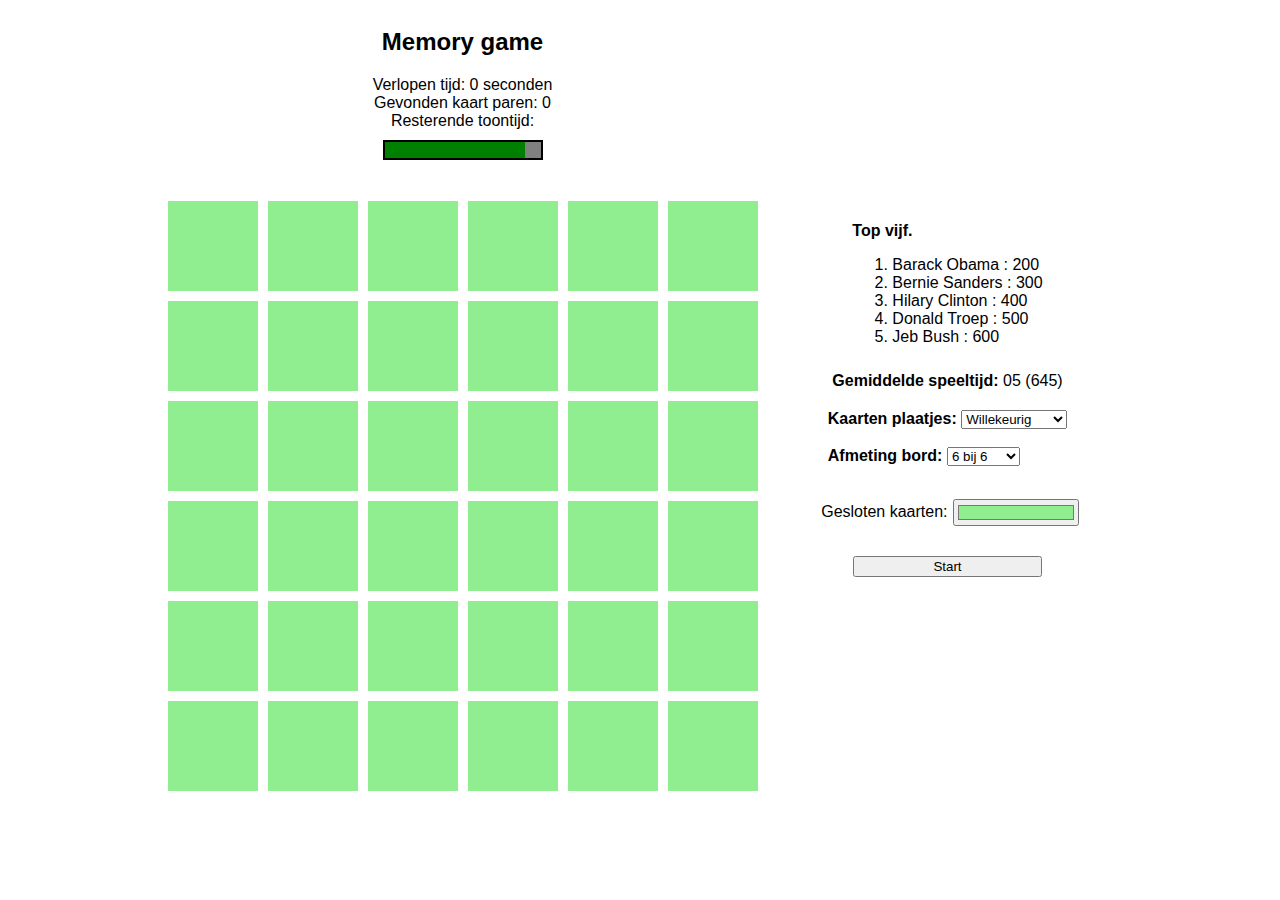
<file: index.html>
<!DOCTYPE html>
<html xmlns="http://www.w3.org/1999/html">
    <head>
        <title>Memory</title>
        <script type="text/javascript" src="scripts/static.js"></script>
        <link href="styles/general.css" type="text/css" rel="stylesheet">
        <meta name="viewport" content="width=device-width, initial-scale=1">
    </head>
    <body>
        <div aria-hidden="true" id="victory" class="screen-cover">
            <div id="win-text"></div>
        </div>
        <div aria-hidden="true" id="loading" class="screen-cover">
            <div id="loading-text"></div>
        </div>
        <div class="container">
            <div class="game_section">
                <div class="game_info text_center">
                    <h2>Memory game</h2>
                    <p id="timer" class="remove-margin">Verlopen tijd: 0 seconden</p>
                    <p id="found-pairs" class="remove-margin">Gevonden kaart paren: 0</p>
                    <label for="rest_time" class="remove-margin">Resterende toontijd:</label>
                    <br>
                    <progress id="rest_time" value="90" max="100" aria-label="Resterende toontijd voor kaarten die open zijn" aria-valuenow="90" aria-valuemax="100"></progress>
                </div>
                <div aria-label="Container waar alle kaarten in staan" class="card_container text_center">
                    <div aria-label="Kaart 1" class="card_closed memory_cards">
                    </div>

                    <div aria-label="Kaart 2" class="card_closed memory_cards">
                    </div>

                    <div aria-label="Kaart 3" class="card_closed memory_cards">
                    </div>

                    <div aria-label="Kaart 4" class="card_closed memory_cards">
                    </div>

                    <div aria-label="Kaart 5" class="card_closed memory_cards">
                    </div>

                    <div aria-label="Kaart 6" class="card_closed memory_cards">
                    </div>

                    <div aria-label="Kaart 7" class="card_closed memory_cards">
                    </div>

                    <div aria-label="Kaart 8" class="card_closed memory_cards">
                    </div>

                    <div aria-label="Kaart 9" class="card_closed memory_cards">
                    </div>

                    <div aria-label="Kaart 10" class="card_closed memory_cards">
                    </div>

                    <div aria-label="Kaart 11" class="card_closed memory_cards">
                    </div>

                    <div aria-label="Kaart 12" class="card_closed memory_cards">
                    </div>

                    <div aria-label="Kaart 13" class="card_closed memory_cards">
                    </div>

                    <div aria-label="Kaart 14" class="card_closed memory_cards">
                    </div>

                    <div aria-label="Kaart 15" class="card_closed memory_cards">
                    </div>

                    <div aria-label="Kaart 16" class="card_closed memory_cards">
                    </div>

                    <div aria-label="Kaart 17" class="card_closed memory_cards">
                    </div>

                    <div aria-label="Kaart 18"  class="card_closed memory_cards">
                    </div>

                    <div aria-label="Kaart 19" class="card_closed memory_cards">
                    </div>

                    <div aria-label="Kaart 20" class="card_closed memory_cards">
                    </div>

                    <div aria-label="Kaart 21" class="card_closed memory_cards">
                    </div>

                    <div aria-label="Kaart 22"  class="card_closed memory_cards">
                    </div>

                    <div aria-label="Kaart 23" class="card_closed memory_cards">
                    </div>

                    <div aria-label="Kaart 24" class="card_closed memory_cards">
                    </div>

                    <div aria-label="Kaart 25" class="card_closed memory_cards">
                    </div>

                    <div aria-label="Kaart 26" class="card_closed memory_cards">
                    </div>

                    <div aria-label="Kaart 27" class="card_closed memory_cards">
                    </div>

                    <div aria-label="Kaart 28" class="card_closed memory_cards">
                    </div>

                    <div aria-label="Kaart 29" class="card_closed memory_cards">
                    </div>

                    <div aria-label="Kaart 30" class="card_closed memory_cards">
                    </div>

                    <div aria-label="Kaart 31" class="card_closed memory_cards">
                    </div>

                    <div aria-label="Kaart 32" class="card_closed memory_cards">
                    </div>

                    <div aria-label="Kaart 33" class="card_closed memory_cards">
                    </div>

                    <div aria-label="Kaart 34" class="card_closed memory_cards">
                    </div>

                    <div aria-label="Kaart 35" class="card_closed memory_cards">
                    </div>

                    <div aria-label="Kaart 36" class="card_closed memory_cards">
                    </div>
                </div>
            </div>
            <div aria-label="Sectie voor alle settings en top vijf score" class="settings_section">
                <div class="settings_container">
                    <div class="top_five">
                        <b>Top vijf.</b>
                        <ol>
                            <li>Barack Obama : 200</li>
                            <li>Bernie Sanders : 300</li>
                            <li>Hilary Clinton : 400</li>
                            <li>Donald Troep : 500</li>
                            <li>Jeb Bush : 600</li>
                        </ol>
                    </div>
                    <div class="avg_playtime">
                        <label for="average_playtime"><b>Gemiddelde speeltijd:</b></label> <span id="average_playtime">05 (645)</span>
                    </div>
                    <div class="board_setting">
                        <div class="setting_spacing">
                            <label aria-label="Optie om de kaarten plaatjes te selecteren" for="images"><b>Kaarten plaatjes:</b></label>
                            <select name="images" id="images">
                                <option value="0">Willekeurig</option>
                                <option value="1">Honden</option>
                                <option value="2">Katten</option>
                                <option value="3">Lorem picsum</option>
                            </select>
                        </div>
                        <br>
                        <div class="setting_spacing">
                            <label aria-label="Optie om bord groote aan te passen" for="board_size"><b>Afmeting bord:</b></label>
                            <select name="board_size" id="board_size">
                                <option value="small">3 bij 3</option>
                                <option value="medium" selected="selected">6 bij 6</option>
                                <option value="big">12 bij 12</option>
                            </select>
                        </div>
                        <br>
                    </div>
                    <div class="color_section">
                        <label aria-label="Kleur kiezer voor gesloten kaarten" for="closed_card_color">Gesloten kaarten:</label>
                        <input aria-valuenow="#90EE90" type="color" id="closed_card_color" class="card_color" value="#90EE90">
                    </div>
                    <div class="game_start_section">
                        <button aria-label="Knop om het spel te starten" type="button" class="start_button" data-message="Deze knop start het spel.">Start</button>
                    </div>
                </div>
            </div>
        </div>
    </body>
</html>
</file>
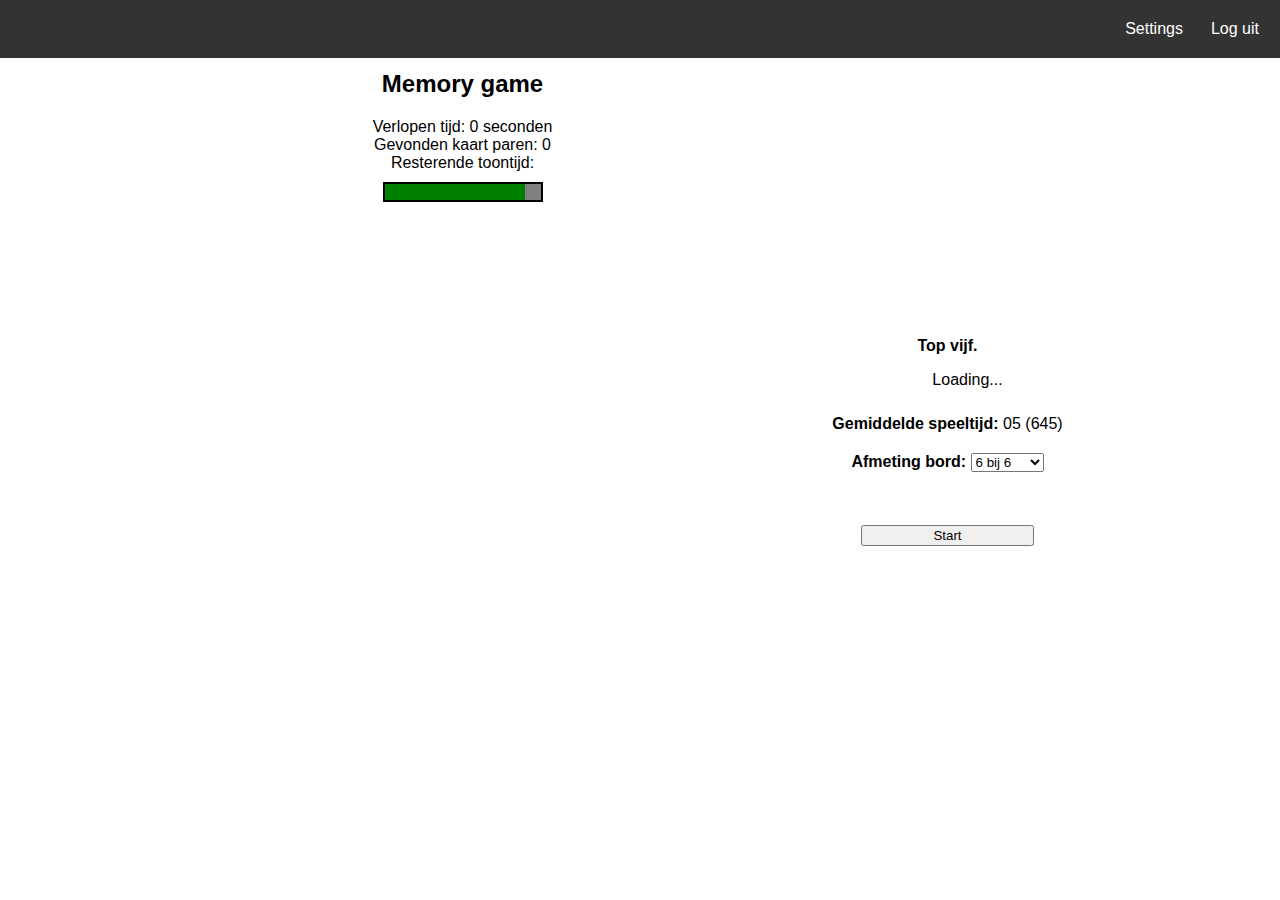
<file: game.html>
<!DOCTYPE html>
<html lang="en">
    <head>
        <title>Memory</title>
        <script type="text/javascript" src="scripts/game.js"></script>
        <link href="styles/game.css" type="text/css" rel="stylesheet">
        <meta charset="UTF-8">
        <meta name="viewport" content="width=device-width, initial-scale=1">
    </head>
    <body>
        <div aria-hidden="true" id="victory" class="screen-cover">
            <div id="win-text"></div>
        </div>
        <div aria-hidden="true" id="loading" class="screen-cover">
            <div id="loading-text"></div>
        </div>
        <div id="menu-area">
            <a aria-label="Log uit en ga terug naar de login scherm" class="active" href="/login.html">Log uit</a>
            <a aria-label="Settings bekijken en aanpassen" class="active" href="/settings.html">Settings</a>
        </div>
        <div class="container">
            <div class="game_section">
                <div class="game_info text_center">
                    <h2>Memory game</h2>
                    <p id="timer" class="remove-margin">Verlopen tijd: 0 seconden</p>
                    <p id="found-pairs" class="remove-margin">Gevonden kaart paren: 0</p>
                    <label for="rest_time" class="remove-margin">Resterende toontijd:</label>
                    <br>
                    <progress id="rest_time" value="90" max="100" aria-label="Resterende toontijd voor kaarten die open zijn" aria-valuenow="90" aria-valuemax="100"></progress>
                </div>
                <div aria-label="Container waar alle kaarten in staan" class="card_container text_center">
                    <div aria-label="Kaart 1" class="card_closed memory_cards">
                    </div>

                    <div aria-label="Kaart 2" class="card_closed memory_cards">
                    </div>

                    <div aria-label="Kaart 3" class="card_closed memory_cards">
                    </div>

                    <div aria-label="Kaart 4" class="card_closed memory_cards">
                    </div>

                    <div aria-label="Kaart 5" class="card_closed memory_cards">
                    </div>

                    <div aria-label="Kaart 6" class="card_closed memory_cards">
                    </div>

                    <div aria-label="Kaart 7" class="card_closed memory_cards">
                    </div>

                    <div aria-label="Kaart 8" class="card_closed memory_cards">
                    </div>

                    <div aria-label="Kaart 9" class="card_closed memory_cards">
                    </div>

                    <div aria-label="Kaart 10" class="card_closed memory_cards">
                    </div>

                    <div aria-label="Kaart 11" class="card_closed memory_cards">
                    </div>

                    <div aria-label="Kaart 12" class="card_closed memory_cards">
                    </div>

                    <div aria-label="Kaart 13" class="card_closed memory_cards">
                    </div>

                    <div aria-label="Kaart 14" class="card_closed memory_cards">
                    </div>

                    <div aria-label="Kaart 15" class="card_closed memory_cards">
                    </div>

                    <div aria-label="Kaart 16" class="card_closed memory_cards">
                    </div>

                    <div aria-label="Kaart 17" class="card_closed memory_cards">
                    </div>

                    <div aria-label="Kaart 18"  class="card_closed memory_cards">
                    </div>

                    <div aria-label="Kaart 19" class="card_closed memory_cards">
                    </div>

                    <div aria-label="Kaart 20" class="card_closed memory_cards">
                    </div>

                    <div aria-label="Kaart 21" class="card_closed memory_cards">
                    </div>

                    <div aria-label="Kaart 22"  class="card_closed memory_cards">
                    </div>

                    <div aria-label="Kaart 23" class="card_closed memory_cards">
                    </div>

                    <div aria-label="Kaart 24" class="card_closed memory_cards">
                    </div>

                    <div aria-label="Kaart 25" class="card_closed memory_cards">
                    </div>

                    <div aria-label="Kaart 26" class="card_closed memory_cards">
                    </div>

                    <div aria-label="Kaart 27" class="card_closed memory_cards">
                    </div>

                    <div aria-label="Kaart 28" class="card_closed memory_cards">
                    </div>

                    <div aria-label="Kaart 29" class="card_closed memory_cards">
                    </div>

                    <div aria-label="Kaart 30" class="card_closed memory_cards">
                    </div>

                    <div aria-label="Kaart 31" class="card_closed memory_cards">
                    </div>

                    <div aria-label="Kaart 32" class="card_closed memory_cards">
                    </div>

                    <div aria-label="Kaart 33" class="card_closed memory_cards">
                    </div>

                    <div aria-label="Kaart 34" class="card_closed memory_cards">
                    </div>

                    <div aria-label="Kaart 35" class="card_closed memory_cards">
                    </div>

                    <div aria-label="Kaart 36" class="card_closed memory_cards">
                    </div>
                </div>
            </div>
                <div aria-label="Sectie voor alle settings en top vijf score" class="settings_section">
                <div class="settings_container">
                    <div class="top_five">
                        <b>Top vijf.</b>
                        <ol id="players-top">
                            Loading...
                        </ol>
                    </div>
                    <div class="avg_playtime">
                        <label for="average_playtime"><b>Gemiddelde speeltijd:</b></label> <span id="average_playtime">05 (645)</span>
                    </div>
                    <div class="board_setting">
                        <div class="setting_spacing">
                            <label aria-label="Optie om bord groote aan te passen" for="board_size"><b>Afmeting bord:</b></label>
                            <select name="board_size" id="board_size">
                                <option value="small">3 bij 3</option>
                                <option value="medium" selected="selected">6 bij 6</option>
                                <option value="big">12 bij 12</option>
                            </select>
                        </div>
                        <br>
                    </div>

                    <div class="game_start_section">
                        <button aria-label="Knop om het spel te starten" type="button" class="start_button" data-message="Deze knop start het spel.">Start</button>
                    </div>
                </div>
            </div>
        </div>
    </body>
</html>
</file>
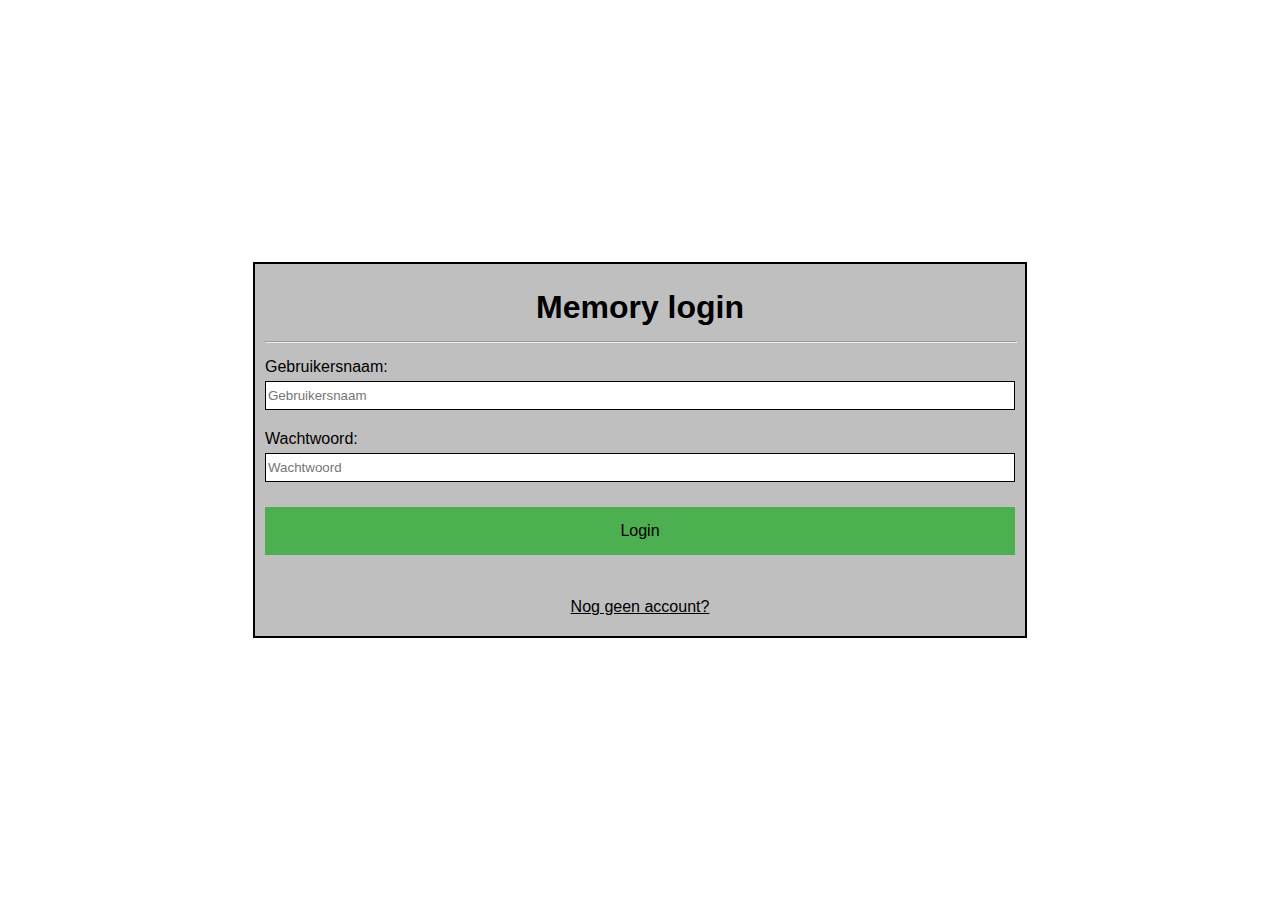
<file: login.html>
<!DOCTYPE html>
<html lang="en">
    <head>
        <title>Login - Memory</title>
        <script type="text/javascript" src="scripts/login.js"></script>
        <link href="styles/login.css" type="text/css" rel="stylesheet">
        <meta charset="UTF-8">
        <meta name="viewport" content="width=device-width, initial-scale=1">
    </head>
    <body>
        <form class="login-form">
            <h1 class="align-center">Memory login</h1>
            <hr>
            <label for="username">Gebruikersnaam:</label>
            <input type="text" id="username" name="username" placeholder="Gebruikersnaam">

            <label for="password" id="password-label">Wachtwoord:</label>
            <input type="password" id="password" name="password" placeholder="Wachtwoord">

            <div id="errors">

            </div>

            <button class="login-button" aria-label="Login en ga naar het spel scherm">Login</button>
            <br>
            <a href="register.html" class="align-center">Nog geen account?</a>
        </form>
    </body>
</html>
</file>
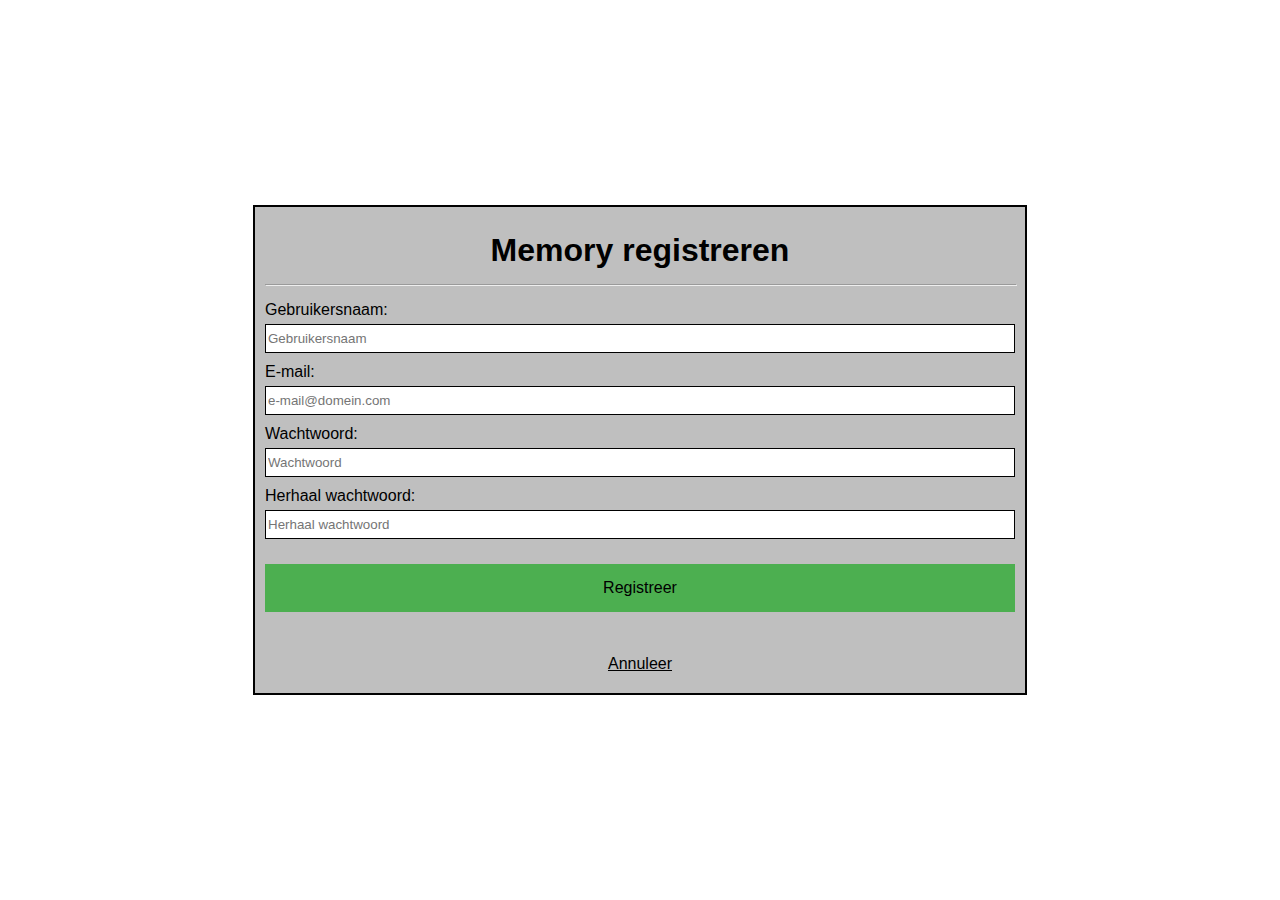
<file: register.html>
<!DOCTYPE html>
<html lang="en">
<head>
    <title>Registeren - Memory</title>
    <script type="text/javascript" src="scripts/register.js"></script>
    <link href="styles/register.css" type="text/css" rel="stylesheet">
    <meta charset="UTF-8">
    <meta name="viewport" content="width=device-width, initial-scale=1">
</head>
<body>
<form class="register-form">
    <h1 class="align-center">Memory registreren</h1>
    <hr>
    <label for="username">Gebruikersnaam:</label>
    <input type="text" id="username" name="username" placeholder="Gebruikersnaam">

    <label for="email">E-mail:</label>
    <input type="email" id="email" name="email" placeholder="e-mail@domein.com">

    <label for="password" id="password-label">Wachtwoord:</label>
    <input type="password" id="password" name="password" placeholder="Wachtwoord">

    <label for="password-repeat" id="password-label-repeat">Herhaal wachtwoord:</label>
    <input type="password" id="password-repeat" name="password-repeat" placeholder="Herhaal wachtwoord">

    <div id="errors">

    </div>

    <button class="register-button">Registreer</button>
    <br>
    <a href="login.html" class="align-center">Annuleer</a>
</form>
</body>
</html>
</file>
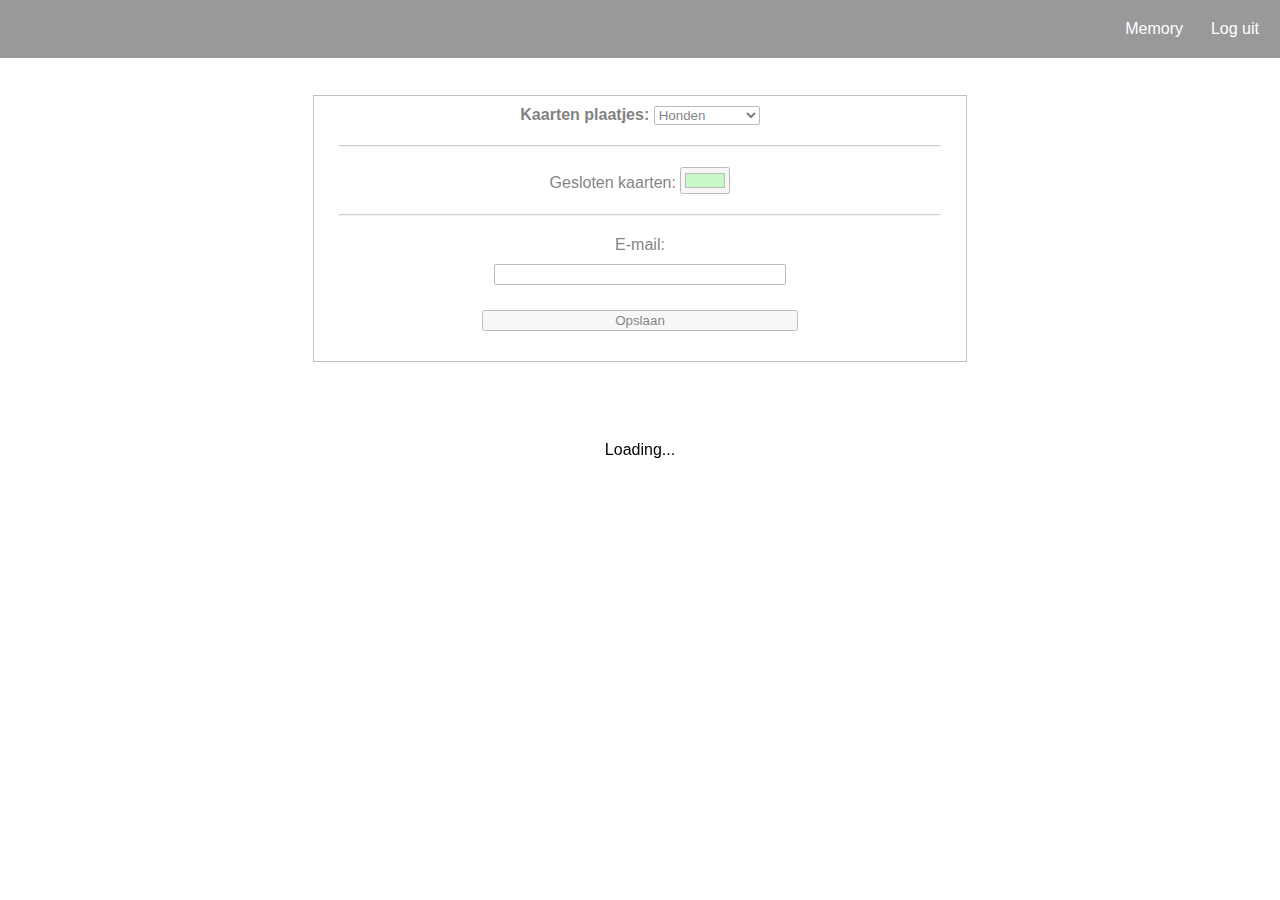
<file: settings.html>
<!DOCTYPE html>
    <html lang="en">
    <head>
        <meta charset="UTF-8">
        <title>Memory - settings</title>
        <script type="text/javascript" src="scripts/settings.js"></script>
        <link href="styles/settings.css" type="text/css" rel="stylesheet">
        <meta charset="UTF-8">
        <meta name="viewport" content="width=device-width, initial-scale=1">
    </head>
    <body>
        <div id="menu-area">
            <a aria-label="Log uit en ga terug naar de login scherm" class="active" href="/login.html">Log uit</a>
            <a aria-label="Ga terug naar het memory scherm" class="active" href="/game.html">Memory</a>
        </div>
        <div class="container">
            <div aria-hidden="true" id="loading" class="screen-cover">
                <div id="loading-text">Loading...</div>
            </div>
            <div id="card-type-setting">
                <label aria-label="Optie om de kaarten plaatjes te selecteren" for="images"><b>Kaarten plaatjes:</b></label>
                <select name="images" id="images">
                    <option value="1">Honden</option>
                    <option value="2">Katten</option>
                    <option value="3">Lorem picsum</option>
                </select>
            </div>
            <hr>
            <div id="close-card-color-setting">
                <label aria-label="Kleur kiezer voor gesloten kaarten" for="closed-card-color">Gesloten kaarten:</label>
                <input aria-valuenow="#90EE90" type="color" id="closed-card-color" value="#90EE90">
            </div>
            <hr>
            <div id="change-email-section">
                <label for="email-changer">E-mail:</label><br>
                <input type="email" id="email-changer">
            </div>

            <button id="save-button">Opslaan</button>
            <div id="errors">

            </div>
            <div id="success">

            </div>
        </div>

    </body>
</html>
</file>
<file: styles/general.css>
html, body {
    font-family: Arial, serif;
}

.remove-margin {
    margin: 0;
}

.remove-bottom-margin {
    margin-bottom: 0;
}

.text_center {
    text-align: center;
}

.screen-cover {
    position: fixed;
    visibility: hidden;
    padding: 0;
    margin: 0;
    top: 0;
    left: 0;
    width: 100%;
    height: 100%;
    background: rgba(255,255,255,0.5);
    align-items: center;
    display: flex;
    justify-content: center;
}

#win-text {
    font-size: 20px;
}

.container {
    width: 100%;
    display: flex;
    flex-direction: column;
    row-gap: 5px;
    justify-content: center;
}

/** GAME SECTION CSS **/
.game_section {
    min-width: 300px;
    display: flex;
    flex-direction: column;
    row-gap: 5px;
}

#rest_time {
    margin-top: 10px;
    height: 20px;
    appearance: none;
    border: solid 2px black;
}

::-webkit-progress-value {
    background-color: green;
}

::-moz-progress-bar {
    background-color: green;
}

.card_container {
    display: grid;
    grid-template-columns: repeat(3, 1fr);
    justify-content: space-evenly;
    margin-top: 30px;
}

.memory_cards {
    margin: 5px;
    width: 80px;
    height: 80px;
    justify-self: center;
    border: none;
}

.card_closed {
}

.card_closed:hover {
    cursor: pointer;
}

.card_open {
}

.card_matched {
}

/** SETTING SECTION CSS **/
.settings_section {
    min-width: 300px;
    width: 75%;
    align-self: center;
    padding-top: 20px;
}

.settings_container {
    padding: 5px;
    display: flex;
    flex-direction: column;
}

.top_five {
    align-self: center;
    padding-bottom: 10px;
}

.avg_playtime {
    align-self: center;
    padding-bottom: 10px;
}

.board_setting {
    align-self: center;
    margin: 10px 0px;
}

.color_section {
    align-self: center;
    display: grid;
    grid-template-columns: 1fr 1fr;
    align-items: center;
}

.color_settings {
    grid-column: 1/2;
    padding-bottom: 10px;
    margin-top: 20px;
}

.color_buttons {
    height: auto;
    margin: 5px;
}

.card_color {
    width: 100%;
    margin: 5px;
    //box-shadow: 2px 2px 5px black inset;
}

#closed_card_color {
}

#open_card_color {
}

#matched_cards_color {
}

.game_start_section {
    display: grid;
    grid-template-columns: repeat(1, 1fr);
    margin-top: 20px;
}

.start_button {
    height: auto;
    margin: 5px;
    width: 75%;
    justify-self: center;
}

/** MEDIA QUERIES **/
@media screen and (min-width: 400px) {
    .card_container {
        grid-template-columns: repeat(4, 1fr);
    }
}

@media screen and (min-width: 600px) {
    .memory_cards {
        width: 90px;
        height: 90px;
    }
}

@media screen and (min-width: 700px) {
    .card_container {
        grid-template-columns: repeat(6, 1fr);
    }
}

@media screen and (min-width: 920px) {
    .container {
        flex-direction: row;
    }

    .settings_section {
        width: auto;
    }
}

@media screen and (min-width: 1200px) {
    .container {
        column-gap: 15px;
    }

    .settings_section {
        padding: 0 20px;
        display: flex;
        align-items: center;
        justify-content: center;
    }

    .settings_container {

    }
}

@media screen and (min-width: 1600px) {
    .memory_cards {
        width: 100px;
        height: 100px;
    }
}
</file>
<file: styles/game.css>
html, body {
    font-family: Arial, serif;
}

.remove-margin {
    margin: 0;
}

.remove-bottom-margin {
    margin-bottom: 0;
}

.text_center {
    text-align: center;
}

.screen-cover {
    position: fixed;
    visibility: hidden;
    padding: 0;
    margin: 0;
    top: 0;
    left: 0;
    width: 100%;
    height: 100%;
    background: rgba(255,255,255,0.5);
    align-items: center;
    display: flex;
    justify-content: center;
}

#win-text {
    font-size: 20px;
}

.container {
    width: 100%;
    display: flex;
    flex-direction: column;
    row-gap: 5px;
    justify-content: center;
}

#menu-area {
    margin: -8px;
    background: #333;
    padding: 0 7px;
    overflow: hidden;
}

#menu-area a {
    padding: 20px 14px;
    text-decoration: none;
    color: white;
    float: right;
}

#menu-area a:hover {
    background: grey;
}

/** GAME SECTION CSS **/
.game_section {
    min-width: 300px;
    display: flex;
    flex-direction: column;
    row-gap: 5px;
}

#rest_time {
    margin-top: 10px;
    height: 20px;
    appearance: none;
    border: solid 2px black;
}

::-webkit-progress-value {
    background-color: green;
}

::-moz-progress-bar {
    background-color: green;
}

.card_container {
    display: grid;
    grid-template-columns: repeat(3, 1fr);
    justify-content: space-evenly;
    margin-top: 30px;
}

.memory_cards {
    margin: 5px;
    width: 80px;
    height: 80px;
    justify-self: center;
    border: none;
}

.card_closed {
}

.card_closed:hover {
    cursor: pointer;
}

.card_open {
}

.card_matched {
}

/** SETTING SECTION CSS **/
.settings_section {
    min-width: 300px;
    width: 75%;
    align-self: center;
    padding-top: 20px;
}

.settings_container {
    padding: 5px;
    display: flex;
    flex-direction: column;
}

.top_five {
    align-self: center;
    padding-bottom: 10px;
}

.top_five b {
    display: inherit;
    text-align: center;
}

.avg_playtime {
    align-self: center;
    padding-bottom: 10px;
}

.board_setting {
    align-self: center;
    margin: 10px 0px;
}

.color_section {
    align-self: center;
    display: grid;
    grid-template-columns: 1fr 1fr;
    align-items: center;
}

.color_settings {
    grid-column: 1/2;
    padding-bottom: 10px;
    margin-top: 20px;
}

.color_buttons {
    height: auto;
    margin: 5px;
}

.card_color {
    width: 100%;
    margin: 5px;
    //box-shadow: 2px 2px 5px black inset;
}

#closed_card_color {
}

#open_card_color {
}

#matched_cards_color {
}

.game_start_section {
    display: grid;
    grid-template-columns: repeat(1, 1fr);
    margin-top: 20px;
}

.start_button {
    height: auto;
    margin: 5px;
    width: 75%;
    justify-self: center;
}

/** MEDIA QUERIES **/
@media screen and (min-width: 400px) {
    .card_container {
        grid-template-columns: repeat(4, 1fr);
    }
}

@media screen and (min-width: 600px) {
    .memory_cards {
        width: 90px;
        height: 90px;
    }
}

@media screen and (min-width: 700px) {
    .card_container {
        grid-template-columns: repeat(6, 1fr);
    }
}

@media screen and (min-width: 920px) {
    .container {
        flex-direction: row;
    }

    .settings_section {
        width: auto;
    }
}

@media screen and (min-width: 1200px) {
    .container {
        column-gap: 15px;
    }

    .settings_section {
        padding: 0 20px;
        display: flex;
        align-items: center;
        justify-content: center;
    }

    .settings_container {

    }
}

@media screen and (min-width: 1600px) {
    .memory_cards {
        width: 100px;
        height: 100px;
    }
}
</file>
<file: styles/login.css>
html, body {
    font-family: Arial, serif;
    height:100%;
    width:100%;
    margin:0;
}

body {
    display: flex;
}

.align-center {
    text-align: center;
}

.login-form {
    background: rgba(128,128,128, 0.5);
    width: 75%;
    min-width: 250px;
    max-width: 750px;
    display: flex;
    flex-direction: column;
    padding: 10px;
    margin: auto;
    border: 2px solid black;
}

.login-form h1 {
    text-align: center;
    margin-bottom: 0px;
    margin-top: 15px;
}

.login-form hr {
    width: 100%;
    text-align: center;
    margin: 15px 0px;
}

.login-form label {
    margin-bottom: 5px;
}

#password-label {
    margin-top: 15px;
}

.login-form input {
    margin-bottom: 5px;
    border: black 1px solid;
    min-height: 25px;
}

#errors {
    color: red;
}

.login-button {
    background-color: #4CAF50;
    border: none;
    padding: 15px 32px;
    text-align: center;
    font-size: 16px;
    cursor: pointer;
    margin-top: 20px;
}

.login-form a {
    color: black;
    margin-top: 25px;
    margin-bottom: 10px;
}
</file>
<file: styles/register.css>
html, body {
    font-family: Arial, serif;
    height:100%;
    width:100%;
    margin:0;
}

body {
    display: flex;
}

.align-center {
    text-align: center;
}

.register-form {
    background: rgba(128,128,128, 0.5);
    width: 75%;
    min-width: 250px;
    max-width: 750px;
    display: flex;
    flex-direction: column;
    padding: 10px;
    margin: auto;
    border: 2px solid black;
}

.register-form h1 {
    text-align: center;
    margin-bottom: 0px;
    margin-top: 15px;
}

.register-form hr {
    width: 100%;
    text-align: center;
    margin-top: 15px;
    margin-bottom: 10px;
}

.register-form label {
    margin: 5px 0px;
}

.register-form input {
    margin-bottom: 5px;
    border: black 1px solid;
    min-height: 25px;
}

#errors {
    color: red;
}

.register-button {
    background-color: #4CAF50;
    border: none;
    padding: 15px 32px;
    text-align: center;
    font-size: 16px;
    cursor: pointer;
    margin-top: 20px;
}

.register-form a {
    color: black;
    margin-top: 25px;
    margin-bottom: 10px;
}
</file>
<file: styles/settings.css>
html, body {
    font-family: Arial, serif;
}

#menu-area {
    margin: -8px;
    background: #333;
    padding: 0 7px;
    overflow: hidden;
}

#menu-area a {
    padding: 20px 14px;
    text-decoration: none;
    color: white;
    float: right;
}

#menu-area a:hover {
    background: grey;
}

.container {
    width: 90%;
    display: flex;
    flex-direction: column;
    margin: auto;
    margin-top: 45px;
    border: 1px solid grey;
    padding: 10px;
}

.screen-cover {
    position: fixed;
    padding: 0;
    margin: 0;
    top: 0;
    left: 0;
    width: 100%;
    height: 100%;
    background: rgba(255,255,255,0.5);
    align-items: center;
    display: flex;
    justify-content: center;
}

.container hr {
    width: 95%;
    margin: 20px 0;
    align-self: center;
}

#email-changer {
    margin-top: 10px;
}

.container button {
    width: 90%;
    margin-top: 25px;
    align-self: center;
}


#card-type-setting, #close-card-color-setting, #change-email-section  {
    align-self: center;
    width: 90%;
    text-align: center;
}

#change-email-section input {
    width: 95%;
}

#errors {
    color: red;
    text-align: center;
    margin-top: 10px;
}

#success {
    color: green;
    text-align: center;
    margin-top: 10px;
}

@media screen and (min-width: 600px) {
    .container {
        width: 75%;
    }
}

@media screen and (min-width: 900px) {
    .container {
        width: 65%;
    }

    #change-email-section input, .container button {
        width: 70%;
    }
}

@media screen and (min-width: 1200px) {
    .container {
        width: 50%;
    }
}

@media screen and (min-width: 1200px) {
    .container {
        width: 50%;
    }

    #change-email-section input, .container button {
        width: 50%;
    }
}
</file>
